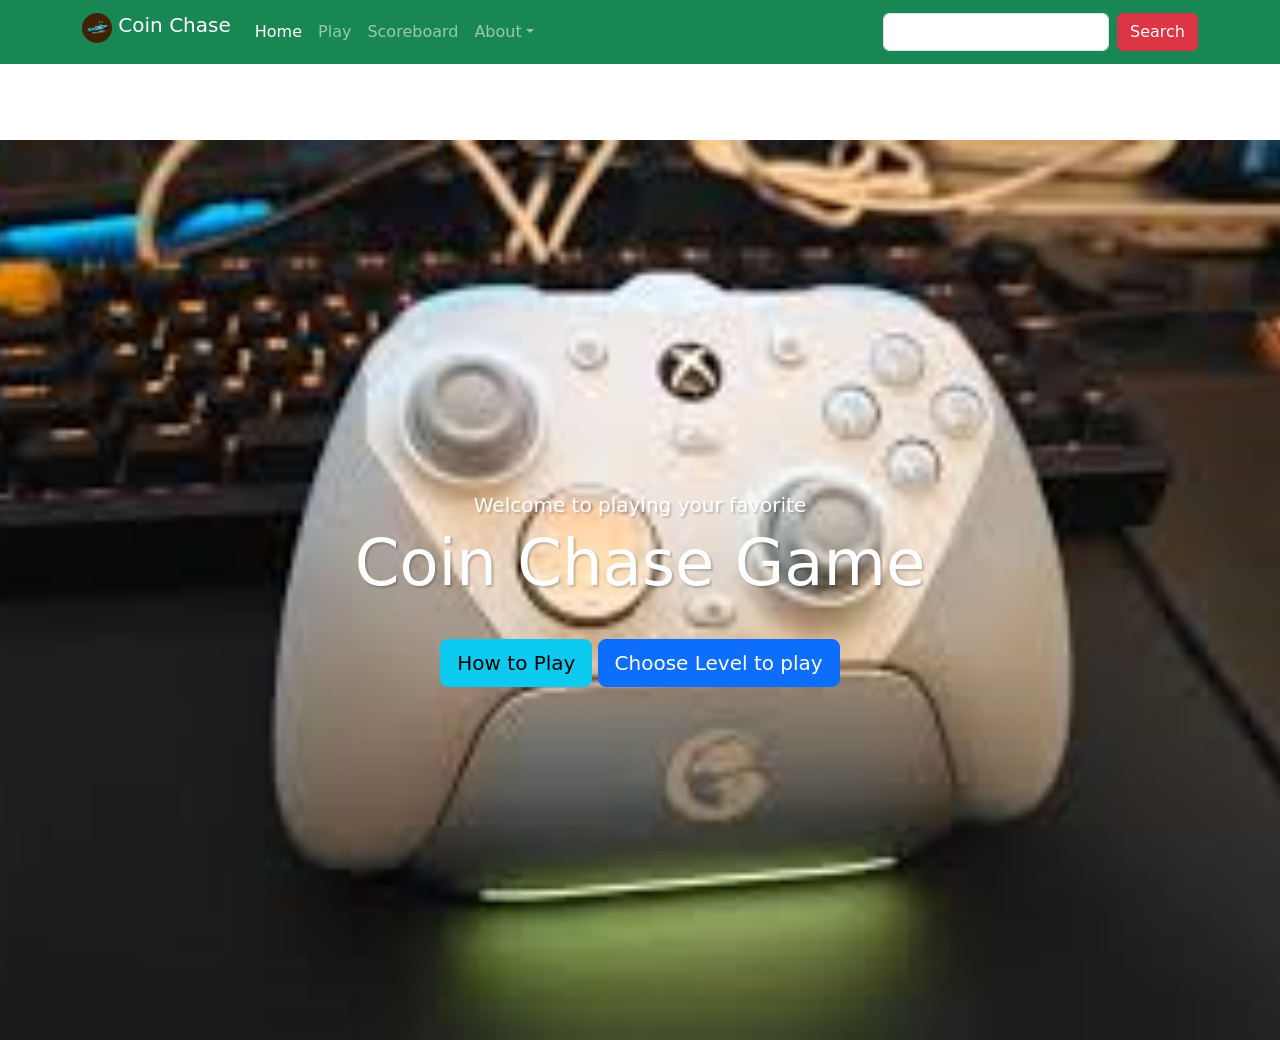
<file: index.html>
<!DOCTYPE html>
<html lang="en">
<head>
    <meta charset="UTF-8">
    <meta name="viewport" content="width=device-width, initial-scale=1.0">
    <title>Simple Game</title>
     <link rel="stylesheet" href="css/bootstrap.min.css">
     <link rel="stylesheet" href="styles.css">
</head>
<body>
   <nav class="navbar navbar-dark bg-success navbar-expand-sm fixed-top">
    <div class="container">
        <a href="#"
    class="navbar-brand h1">
        <img src="Logo.jpg" width="30px" class="d-inline-block align-top rounded-circle" height="30px" alt="logo" >
        Coin Chase

    </a>

    <button 
    type="button"
    data-bs-toggle="collapse"
    data-bs-target="#navbarNav"
    class="navbar-toggler"
    aria-controls="navbarNav"
    aria-expanded="false"
    aria-label="Toggle navigation"
     >
        <span class="navbar-toggler-icon"></span>
    </button> 

    <div class="collapse navbar-collapse" id="navbarNav">
        <ul class="navbar-nav">
            <li class="nav-item">
                <a href="#" class="nav-link active">Home</a>
            </li>
             <li class="nav-item">
                <a href="#" class="nav-link ">Play</a>
            </li>
             <li class="nav-item">
                <a href="#" class="nav-link ">Scoreboard</a>
            </li>
             <li class="nav-item dropdown">
                <a href="#" class="nav-link dropdown-toggle"
                
                id="navbarDropdown
                role="button"
                data-bs-toggle="dropdown"
                aria-expanded="false"
                >About</a>
                <ul class="dropdown-menu"
                aria-labelledby="navbarDropdown">
                <li >
                    <a href="#" class="dropdown-item">About Us</a>
                </li>
                <li >
                    <a href="#" class="dropdown-item">How to Play</a>
                </li>
                </ul>
            </li>
        </ul>
    </div>
    <form class="d-flex">
        <input type="text" class="form-control me-2">
        <button class="btn btn-danger" type="submit">Search</button>
    </form>
    </div>      
   </nav> 
   <!--end of navbar-->
   <!--herosection begins-->
 <!-- Hero Section -->
<div class="masthead d-flex align-items-center justify-content-center text-white"
     style="
        background: url('padpng.png') center/cover no-repeat;
        height: calc(100vh - 70px);
        margin-top: 70px;
     ">

    <div class="text-center">
        <h5>Welcome to playing your favorite</h5> 
        <h1>Coin Chase Game</h1>
        <button class="btn btn-info btn-lg" style="margin-top: 30px;">How to Play</button>
        <button class="btn btn-primary btn-lg" style="margin-top: 30px;"><a href="card.html" class="text-white text-decoration-none">Choose Level to play</a></button>
    </div>
    </div>
    </div>

</div>



<script src="js/bootstrap.bundle.min.js"></script>
</body>
</html>
</file>
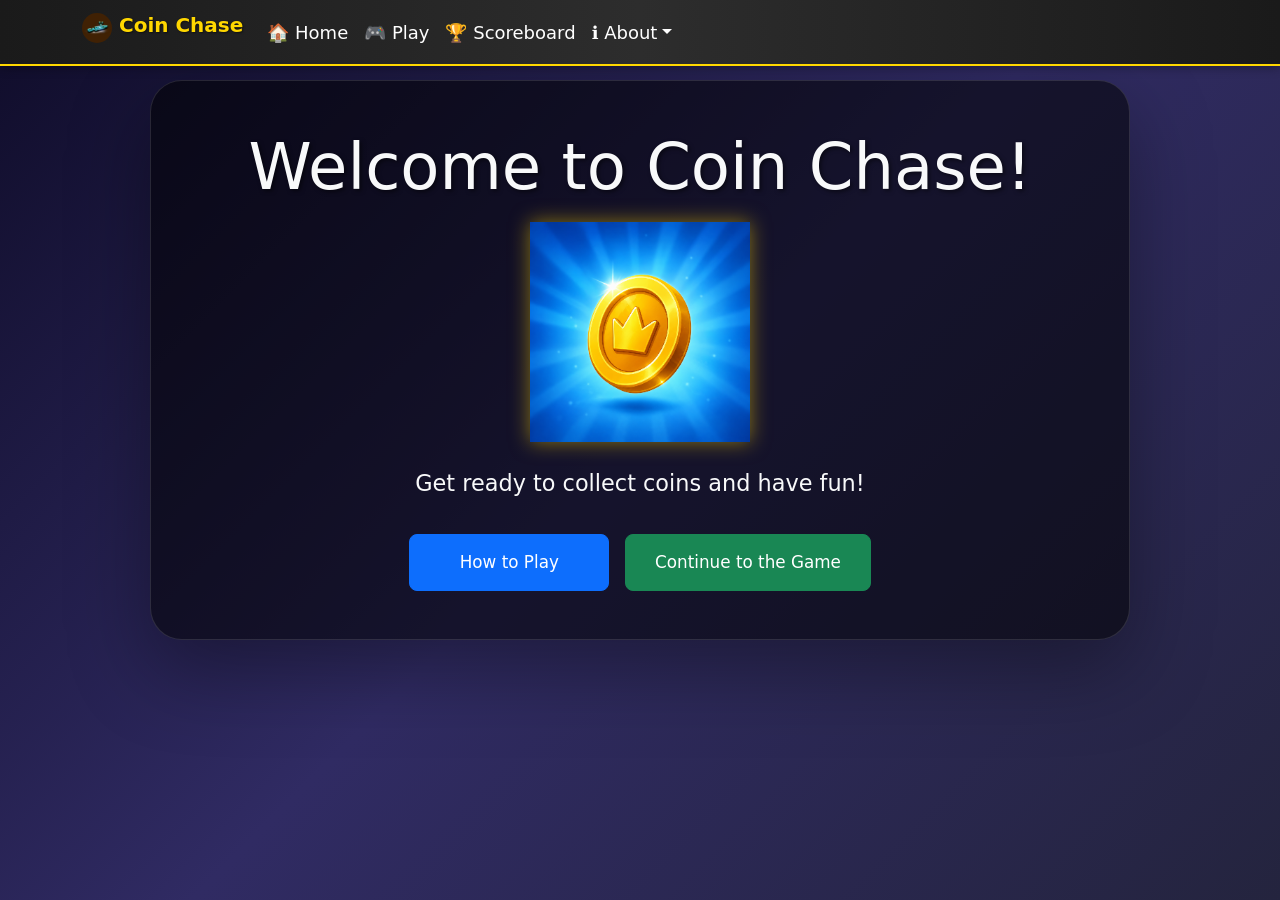
<file: card.html>
<!DOCTYPE html>
<html lang="en">
<head>
  <meta charset="UTF-8">
  <title>Coin Chase - Welcome</title>
  <link href="https://cdn.jsdelivr.net/npm/bootstrap@5.3.0/dist/css/bootstrap.min.css" rel="stylesheet">
  <script src="https://cdn.jsdelivr.net/npm/bootstrap@5.3.0/dist/js/bootstrap.bundle.min.js"></script>

  <style>
    body {
      background: linear-gradient(135deg, #0f0c29 0%, #302b63 50%, #24243e 100%);
      color: white;
      min-height: 100vh;
      overflow-x: hidden;
      font-size: 18px;
    }

    .hero-wrapper {
      min-height: 80vh;
      display: flex;
      align-items: center;
      justify-content: center;
      padding: 2rem 1rem 2rem;
    }

    .hero-card {
      width: 100%;
      max-width: 980px;
      padding: 3rem;
      background: rgba(0, 0, 0, 0.55);
      border: 1px solid rgba(255, 255, 255, 0.12);
      border-radius: 32px;
      box-shadow: 0 30px 80px rgba(0, 0, 0, 0.35);
    }

    .card {
      border: none;
      border-radius: 15px;
      overflow: hidden;
      transition: 0.3s;
    }

    .card:hover {
      transform: translateY(-8px);
    }

    .easy {
      border-bottom: 4px solid #28a745;
    }

    .medium {
      border-bottom: 4px solid #ffc107;
    }

    .hard {
      border-bottom: 4px solid #dc3545;
    }

    .btn-custom {
      border-radius: 20px;
      padding: 6px 20px;
    }

    .easy .btn-custom {
      background-color: #28a745;
      color: white;
    }

    .medium .btn-custom {
      background-color: #ffc107;
      color: black;
    }

    .hard .btn-custom {
      background-color: #dc3545;
      color: white;
    }

    h1 {
      font-weight: bold;
      text-shadow: 2px 2px 4px rgba(0,0,0,0.5);
    }

    .coin-image {
      animation: bounce 2s infinite;
      filter: drop-shadow(0 0 10px rgba(255,215,0,0.5));
      max-width: 220px;
    }

    .welcome-content {
      animation: fadeInUp 1.5s ease-out;
    }

    .welcome-content h1 {
      font-size: clamp(2.8rem, 5vw, 4.2rem);
      margin-bottom: 1rem;
    }

    .welcome-content p.lead {
      font-size: 1.4rem;
      max-width: 720px;
      margin: 0 auto 2rem;
      line-height: 1.6;
    }

    .hero-buttons .btn {
      min-width: 200px;
      font-size: 1.05rem;
      padding: 0.95rem 1.8rem;
    }

    .howto-card {
      font-size: 1.15rem;
      line-height: 1.7;
    }

    .howto-card h5 {
      font-size: 1.5rem;
      margin-bottom: 1rem;
    }

    .howto-card ul li {
      margin-bottom: 0.9rem;
    }

    .btn-primary:hover {
      background-color: #0056b3;
      box-shadow: 0 0 15px rgba(0,123,255,0.5);
      transform: scale(1.05);
    }

    .btn-success:hover {
      background-color: #218838;
      box-shadow: 0 0 15px rgba(40,167,69,0.5);
      transform: scale(1.05);
    }

    @keyframes fadeInUp {
      from {
        opacity: 0;
        transform: translateY(30px);
      }
      to {
        opacity: 1;
        transform: translateY(0);
      }
    }

    @keyframes bounce {
      0%, 20%, 50%, 80%, 100% {
        transform: translateY(0);
      }
      40% {
        transform: translateY(-10px);
      }
      60% {
        transform: translateY(-5px);
      }
    }

    .floating-particles {
      position: absolute;
      top: 0;
      left: 0;
      width: 100%;
      height: 100%;
      pointer-events: none;
      overflow: hidden;
    }

    .particle {
      position: absolute;
      background: radial-gradient(circle, rgba(255,215,0,0.8) 0%, rgba(255,215,0,0) 70%);
      border-radius: 50%;
      animation: float 6s linear infinite;
    }

    .navbar-custom {
      background: linear-gradient(90deg, #1a1a1a 0%, #2d2d2d 50%, #1a1a1a 100%);
      border-bottom: 2px solid #ffd700;
      box-shadow: 0 2px 10px rgba(0,0,0,0.3);
    }

    .navbar-custom .navbar-brand {
      color: #ffd700;
      font-weight: bold;
      text-shadow: 1px 1px 2px rgba(0,0,0,0.5);
    }

    .navbar-custom .navbar-nav .nav-link {
      color: #ffffff;
      transition: color 0.3s ease;
    }

    .navbar-custom .navbar-nav .nav-link:hover {
      color: #ffd700;
    }

    .navbar-custom .navbar-toggler {
      border-color: #ffd700;
    }

    .navbar-custom .navbar-toggler-icon {
      background-image: url("data:image/svg+xml,%3csvg xmlns='http://www.w3.org/2000/svg' viewBox='0 0 30 30'%3e%3cpath stroke='rgba%28255, 215, 0, 0.5%29' stroke-linecap='round' stroke-miterlimit='10' stroke-width='2' d='m4 7h22M4 15h22M4 23h22'/%3e%3c/svg%3e");
    }
  </style>
</head>

<body>
   <nav class="navbar navbar-dark navbar-expand-sm fixed-top navbar-custom">
    <div class="container">
        <a href="#"
    class="navbar-brand h1">
        <img src="Logo.jpg" width="30px" class="d-inline-block align-top rounded-circle" height="30px" alt="logo" >
        Coin Chase

    </a>

    <button 
    type="button"
    data-bs-toggle="collapse"
    data-bs-target="#navbarNav"
    class="navbar-toggler"
    aria-controls="navbarNav"
    aria-expanded="false"
    aria-label="Toggle navigation"
     >
        <span class="navbar-toggler-icon"></span>
    </button> 

    <div class="collapse navbar-collapse" id="navbarNav">
        <ul class="navbar-nav">
            <li class="nav-item">
                <a href="index.html" class="nav-link active">🏠 Home</a>
            </li>
             <li class="nav-item">
                <a href="Game 4/escape.html" class="nav-link ">🎮 Play</a>
            </li>
             <li class="nav-item">
                <a href="leaderboard.html" class="nav-link ">🏆 Scoreboard</a>
            </li>
             <li class="nav-item dropdown">
                <a href="#" class="nav-link dropdown-toggle"
                  id="navbarDropdown"
                  role="button"
                  data-bs-toggle="dropdown"
                  aria-expanded="false"
                >ℹ️ About</a>
                <ul class="dropdown-menu"
                  aria-labelledby="navbarDropdown">
                <li >
                    <a href="#" class="dropdown-item">About Us</a>
                </li>
                <li >
                    <a href="#" class="dropdown-item">How to Play</a>
                </li>
                </ul>
            </li>
        </ul>
    </div>
    </div>      
   </nav> 
   <!--end of navbar-->

<div class="hero-wrapper">
  <div class="hero-card text-center welcome-content">
    <h1 class="display-4 text-light">Welcome to Coin Chase!</h1>
    <img src="coin.png" alt="Coin" class="img-fluid mb-4 coin-image">
    <p class="lead text-light">Get ready to collect coins and have fun!</p>
    
    <div class="d-flex flex-column flex-md-row justify-content-center gap-3 hero-buttons">
      <button class="btn btn-primary btn-lg" type="button" data-bs-toggle="collapse" data-bs-target="#howToPlayCollapse" aria-expanded="false" aria-controls="howToPlayCollapse">How to Play</button>
      <a href="Game 4/escape.html" class="btn btn-success btn-lg text-white text-decoration-none">Continue to the Game</a>
    </div>
    
    <div class="collapse mt-4" id="howToPlayCollapse">
      <div class="card card-body bg-dark border-light text-start text-white shadow-lg howto-card">
        <h5>How to Play Coin Chase</h5>
        <ul class="mb-0">
          <li><strong>Objective:</strong> Collect all coins in the arena while avoiding the enemy.</li>
          <li><strong>Movement:</strong> Use arrow keys or WASD to move.</li>
          <li><strong>Escape Zone:</strong> The blue block slows the enemy and gives you a safe spot.</li>
          <li><strong>Levels:</strong> Collect all coins to advance. Each level gets harder.</li>
          <li><strong>Lives:</strong> You have 3 lives. The enemy costs one life when it catches you.</li>
          <li><strong>Pause:</strong> Press P or Space to pause/resume during the game.</li>
        </ul>
        <p class="mb-0">Click the button again to hide these instructions.</p>
      </div>
    </div>
  </div>
</div>



<div class="floating-particles">
  <div class="particle" style="left: 10%; animation-delay: 0s; width: 10px; height: 10px;"></div>
  <div class="particle" style="left: 20%; animation-delay: 1s; width: 8px; height: 8px;"></div>
  <div class="particle" style="left: 30%; animation-delay: 2s; width: 12px; height: 12px;"></div>
  <div class="particle" style="left: 40%; animation-delay: 3s; width: 6px; height: 6px;"></div>
  <div class="particle" style="left: 50%; animation-delay: 4s; width: 10px; height: 10px;"></div>
  <div class="particle" style="left: 60%; animation-delay: 5s; width: 8px; height: 8px;"></div>
  <div class="particle" style="left: 70%; animation-delay: 6s; width: 12px; height: 12px;"></div>
  <div class="particle" style="left: 80%; animation-delay: 7s; width: 6px; height: 6px;"></div>
  <div class="particle" style="left: 90%; animation-delay: 8s; width: 10px; height: 10px;"></div>
</div>

</body>
</html>
</file>
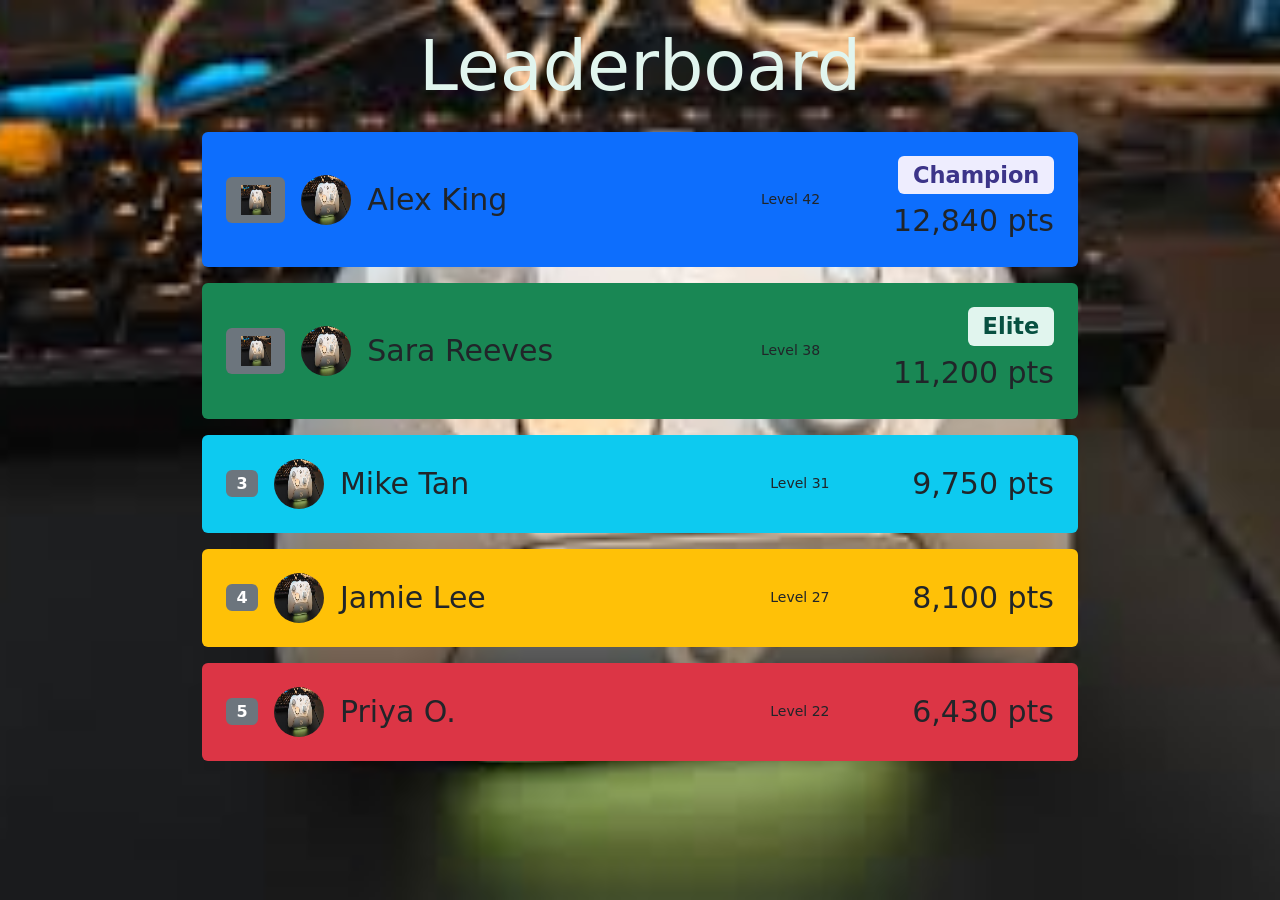
<file: leaderboard.html>
<!DOCTYPE html>
<html lang="en">
<head>
    <meta charset="UTF-8">
    <meta name="viewport" content="width=device-width, initial-scale=1.0">
    <title>Document</title>
       <link rel="stylesheet" href="css/bootstrap.min.css">
</head>
<body style="background-image: url('padpng.png'); background-repeat: no-repeat; background-position: center; background-size: cover; min-height: 100vh;">



   <!-- FIX 1: One single container for the whole leaderboard (removed separate containers per player) -->
<div class="container py-4" style="max-width: 900px;">

        <h2 class="text-center mb-4 " style="color: #E1F5EE; font-size: 70px;">Leaderboard</h2>

        <!-- FIX 2: Added d-flex flex-column gap-3 here to space players apart -->
        <div class="d-flex flex-column gap-3">

            <!-- Player 1 -->
            <div class="list-group-item d-flex align-items-center bg-primary rounded p-4" style="font-size: 30px;">
                <!-- Rank -->
                <span class="badge bg-secondary me-3">
                    <img src="padpng.png" width="30" height="30" alt="1st place">
                </span>
                <!-- Avatar -->
                <img src="padpng.png" alt="User Avatar" class="rounded-circle me-3" style="width: 50px; height: 50px;">
                <!-- Name and Level in separate columns -->
                <div class="flex-grow-1 row align-items-center">
                    <div class="col-7">
                        <p class="mb-0">Alex King</p>
                    </div>
                    <div class="col-5 text-center">
                        <p class="mb-0" style="font-size: 14px;">Level 42</p>
                    </div>
                </div>
                <!-- Score and Badge -->
                <div class="d-flex flex-column align-items-end gap-1">
                    <span class="badge" style="background: #EEEDFE; color: #3C3489;">Champion</span>
                    <span>12,840 pts</span>
                </div>
            </div>

            <!-- Player 2 -->
            <div class="list-group-item d-flex align-items-center bg-success rounded p-4" style="font-size: 30px;">
                <!-- Rank -->
                <span class="badge bg-secondary me-3">
                    <img src="padpng.png" width="30" height="30" alt="2nd place">
                </span>
                <!-- Avatar -->
                <img src="padpng.png" alt="User Avatar" class="rounded-circle me-3" style="width: 50px; height: 50px;">
                <!-- Name and Level in separate columns -->
                <div class="flex-grow-1 row align-items-center">
                    <div class="col-7">
                        <p class="mb-0">Sara Reeves</p>
                    </div>
                    <div class="col-5 text-center">
                        <p class="mb-0" style="font-size: 14px;">Level 38</p>
                    </div>
                </div>
                <!-- Score and Badge -->
                <div class="d-flex flex-column align-items-end gap-1">
                    <span class="badge" style="background: #E1F5EE; color: #085041;">Elite</span>
                    <span>11,200 pts</span>
                </div>
            </div>

            <!-- Player 3 -->
            <!-- FIX 3: Rank was showing "3" as text but badge had no label — fixed to show rank number clearly -->
            <div class="list-group-item d-flex align-items-center bg-info rounded p-4" style="font-size: 30px;">
                <!-- Rank -->
                <span class="badge bg-secondary me-3 fs-6">3</span>
                <!-- Avatar -->
                <img src="padpng.png" alt="User Avatar" class="rounded-circle me-3" style="width: 50px; height: 50px;">
                <!-- Name and Level in separate columns -->
                <div class="flex-grow-1 row align-items-center">
                    <div class="col-7">
                        <p class="mb-0">Mike Tan</p>
                    </div>
                    <div class="col-5 text-center">
                        <p class="mb-0" style="font-size: 14px;">Level 31</p>
                    </div>
                </div>
                <!-- Score only (no badge for 3rd place and below) -->
                <div class="d-flex flex-column align-items-end">
                    <span>9,750 pts</span>
                </div>
            </div>

            <!-- Player 4 -->
            <div class="list-group-item d-flex align-items-center bg-warning rounded p-4" style="font-size: 30px;">
                <!-- Rank -->
                <span class="badge bg-secondary me-3 fs-6">4</span>
                <!-- Avatar -->
                <img src="padpng.png" alt="User Avatar" class="rounded-circle me-3" style="width: 50px; height: 50px;">
                <!-- Name and Level in separate columns -->
                <div class="flex-grow-1 row align-items-center">
                    <div class="col-7">
                        <p class="mb-0">Jamie Lee</p>
                    </div>
                    <div class="col-5 text-center">
                        <p class="mb-0" style="font-size: 14px;">Level 27</p>
                    </div>
                </div>
                <!-- Score -->
                <div class="d-flex flex-column align-items-end">
                    <span>8,100 pts</span>
                </div>
            </div>

            <!-- Player 5 -->
            <!-- FIX 4: Removed extra stray </div> tags that were after bg-info, bg-warning, bg-danger blocks -->
            <div class="list-group-item d-flex align-items-center bg-danger rounded p-4" style="font-size: 30px;    ">
                <!-- Rank -->
                <span class="badge bg-secondary me-3 fs-6">5</span>
                <!-- Avatar -->
                <img src="padpng.png" alt="User Avatar" class="rounded-circle me-3" style="width: 50px; height: 50px;">
                <!-- Name and Level in separate columns -->
                <div class="flex-grow-1 row align-items-center">
                    <div class="col-7">
                        <p class="mb-0">Priya O.</p>
                    </div>
                    <div class="col-5 text-center">
                        <p class="mb-0" style="font-size: 14px;">Level 22</p>
                    </div>
                </div>
                <!-- Score -->
                <div class="d-flex flex-column align-items-end">
                    <span>6,430 pts</span>
                </div>
            </div>

        </div><!-- end of d-flex flex-column gap-3 -->

    </div><!-- end of container -->
   <script src="js/bootstrap.bundle.min.js"></script>
</body>
</html>
</file>
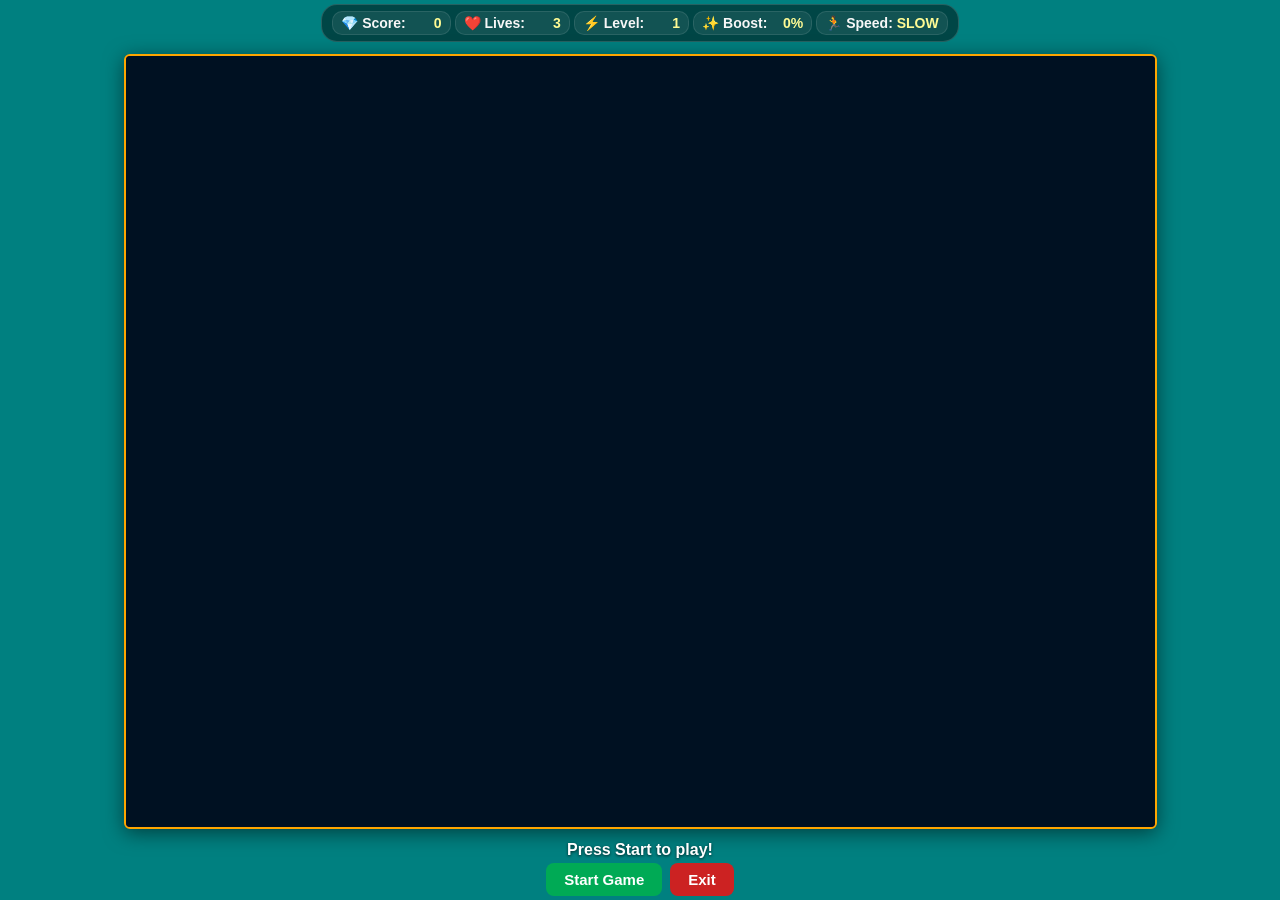
<file: Game 4/escape.html>
<!DOCTYPE html>
<html>
<head>
  <meta charset="utf-8">
  <meta name="viewport" content="width=device-width, initial-scale=1.0, maximum-scale=1.0, user-scalable=no">
  <title>Coin Chase Game</title>
  <style>
    * { margin: 0; padding: 0; box-sizing: border-box; }

    body {
      background: #008080;
      display: flex;
      flex-direction: column;
      align-items: center;
      justify-content: flex-start;
      min-height: 100vh;
      min-height: 100dvh;
      font-family: Arial, sans-serif;
      overflow: hidden;
      touch-action: none;
      -webkit-user-select: none;
      user-select: none;
    }

    #topBar {
      width: 100%;
      display: flex;
      justify-content: center;
      align-items: center;
      padding: 4px 8px;
      flex-shrink: 0;
    }

    #hud {
      display: flex;
      flex-wrap: wrap;
      gap: 4px;
      color: #f7f7f7;
      font-size: clamp(10px, 2.5vw, 14px);
      font-weight: bold;
      padding: 6px 10px;
      background: rgba(0,0,0,0.45);
      border: 1px solid rgba(255,255,255,0.15);
      border-radius: 16px;
      justify-content: center;
    }

    .hud-item {
      padding: 3px 8px;
      border-radius: 10px;
      background: rgba(255,255,255,0.07);
      border: 1px solid rgba(255,255,255,0.1);
      white-space: nowrap;
    }

    .hud-item strong {
      color: #fffb94;
      min-width: 32px;
      display: inline-block;
      text-align: right;
    }

    #canvasArea {
      flex: 1;
      width: 100%;
      display: flex;
      align-items: center;
      justify-content: center;
      padding: 4px;
      min-height: 0;
    }

    canvas {
      border: 2px solid #ffa600;
      display: block;
      background-color: #b30909;
      border-radius: 6px;
      box-shadow: 0 4px 20px rgba(0,0,0,0.5);
    }

    #bottomBar {
      width: 100%;
      flex-shrink: 0;
      display: flex;
      flex-direction: column;
      align-items: center;
      padding: 4px 8px;
      gap: 4px;
    }

    #message {
      color: white;
      font-size: clamp(11px, 3vw, 16px);
      font-weight: bold;
      min-height: 18px;
      text-align: center;
      text-shadow: 0 1px 3px rgba(0,0,0,0.7);
    }

    #btnRow {
      display: flex;
      gap: 8px;
      flex-wrap: wrap;
      justify-content: center;
    }

    .game-btn {
      padding: 8px 18px;
      border: none;
      border-radius: 8px;
      font-size: clamp(12px, 3vw, 15px);
      cursor: pointer;
      font-weight: bold;
      -webkit-tap-highlight-color: transparent;
      touch-action: manipulation;
    }

    #startBtn  { background: #00aa55; color: white; }
    #pauseBtn  { background: #e6a800; color: white; display: none; }
    #exitBtn   { background: #cc2222; color: white; }
    #startBtn:hover  { background: #008844; }
    #pauseBtn:hover  { background: #c49000; }
    #exitBtn:hover   { background: #aa1111; }

    /* ── Touch D-Pad ── */
    #dpad {
      display: none;
      position: relative;
      width: min(140px, 30vw);
      height: min(140px, 30vw);
      margin: 0 auto;
      flex-shrink: 0;
    }

    .dpad-btn {
      position: absolute;
      background: rgba(255,255,255,0.18);
      border: 2px solid rgba(255,255,255,0.35);
      border-radius: 8px;
      display: flex;
      align-items: center;
      justify-content: center;
      font-size: clamp(14px, 4vw, 22px);
      color: white;
      cursor: pointer;
      -webkit-tap-highlight-color: transparent;
      touch-action: none;
      transition: background 0.1s;
      width: 33%;
      height: 33%;
      user-select: none;
    }

    .dpad-btn:active,
    .dpad-btn.pressed {
      background: rgba(255,255,255,0.42);
      border-color: rgba(255,255,255,0.7);
    }

    #dUp    { top: 0;   left: 33%; }
    #dDown  { bottom: 0; left: 33%; }
    #dLeft  { top: 33%; left: 0; }
    #dRight { top: 33%; right: 0; }
    #dCenter{
      top: 33%; left: 33%;
      background: rgba(0,0,0,0.15);
      border-color: transparent;
      cursor: default;
    }

    @keyframes livesFlash {
      0%   { color: #fffb94; transform: scale(1); }
      50%  { color: #ffd700; transform: scale(1.3); text-shadow: 0 0 10px gold; }
      100% { color: #fffb94; transform: scale(1); }
    }
    .lives-reset { animation: livesFlash 0.6s ease-in-out 2; display: inline-block; }
  </style>
</head>
<body>

<div id="topBar">
  <div id="hud">
    <span class="hud-item">💎 Score: <strong id="scoreDisplay">0</strong></span>
    <span class="hud-item">❤️ Lives: <strong id="livesDisplay">3</strong></span>
    <span class="hud-item">⚡ Level: <strong id="levelDisplay">1</strong></span>
    <span class="hud-item">✨ Boost: <strong id="rewardDisplay">0%</strong></span>
    <span class="hud-item">🏃 Speed: <strong id="speedDisplay">SLOW</strong></span>
  </div>
</div>

<div id="canvasArea">
  <canvas id="gameCanvas"></canvas>
</div>

<div id="bottomBar">
  <div id="message">Press Start to play!</div>
  <div id="btnRow">
    <button id="startBtn"  class="game-btn">Start Game</button>
    <button id="pauseBtn"  class="game-btn">Pause</button>
    <button id="exitBtn"   class="game-btn" onclick="history.back()">Exit</button>
  </div>
  <div id="dpad">
    <div class="dpad-btn" id="dUp">▲</div>
    <div class="dpad-btn" id="dLeft">◀</div>
    <div class="dpad-btn" id="dCenter"></div>
    <div class="dpad-btn" id="dRight">▶</div>
    <div class="dpad-btn" id="dDown">▼</div>
  </div>
</div>

<script>
// ── Touch detection ──────────────────────────────
const isTouchDevice = ('ontouchstart' in window) || (navigator.maxTouchPoints > 0);
if (isTouchDevice) {
  document.getElementById('dpad').style.display = 'block';
}

// ── Canvas setup ─────────────────────────────────
const canvas = document.getElementById('gameCanvas');
const ctx    = canvas.getContext('2d');

function sizeCanvas() {
  const topH    = document.getElementById('topBar').offsetHeight;
  const botH    = document.getElementById('bottomBar').offsetHeight;
  const vw      = window.innerWidth;
  const vh      = window.innerHeight || document.documentElement.clientHeight;
  const avail   = vh - topH - botH - 16;
  const maxW    = vw - 16;

  let cw = Math.min(maxW, avail * (4/3));
  let ch = cw * (3/4);
  if (ch > avail) { ch = avail; cw = ch * (4/3); }

  // Enforce minimum playable size
  cw = Math.max(cw, 200);
  ch = Math.max(ch, 150);

  canvas.width  = Math.floor(cw);
  canvas.height = Math.floor(ch);
  canvas.style.width  = canvas.width  + 'px';
  canvas.style.height = canvas.height + 'px';
}

sizeCanvas();

let W = canvas.width;
let H = canvas.height;

window.addEventListener('resize', () => {
  sizeCanvas();
  W = canvas.width;
  H = canvas.height;
  if (!running) {
    ctx.fillStyle = '#001122';
    ctx.fillRect(0, 0, W, H);
  }
});

ctx.fillStyle = '#001122';
ctx.fillRect(0, 0, W, H);

// ── Audio ─────────────────────────────────────────
const AudioCtx = window.AudioContext || window.webkitAudioContext;
let audioCtx = null;
function getAC() { if (!audioCtx) audioCtx = new AudioCtx(); return audioCtx; }

function playCoinSound() {
  const ac = getAC(), now = ac.currentTime;
  [880, 1047, 1318].forEach((freq, i) => {
    const o = ac.createOscillator(), g = ac.createGain();
    o.connect(g); g.connect(ac.destination);
    o.type = i===2?'triangle':'sine';
    o.frequency.value = freq;
    const t = now + i*0.03;
    g.gain.setValueAtTime(0, t);
    g.gain.linearRampToValueAtTime(0.35-i*0.08, t+0.02);
    g.gain.exponentialRampToValueAtTime(0.001, t+0.35);
    o.start(t); o.stop(t+0.35);
  });
}
function playCaughtSound() {
  const ac = getAC(), now = ac.currentTime;
  const b = ac.createOscillator(), bg = ac.createGain();
  b.type='triangle'; b.frequency.setValueAtTime(180,now); b.frequency.exponentialRampToValueAtTime(90,now+0.35);
  b.connect(bg); bg.connect(ac.destination);
  bg.gain.setValueAtTime(0.45,now); bg.gain.exponentialRampToValueAtTime(0.002,now+0.35);
  b.start(now); b.stop(now+0.35);
  const h = ac.createOscillator(), hg = ac.createGain();
  h.type='sawtooth'; h.frequency.setValueAtTime(700,now); h.frequency.exponentialRampToValueAtTime(220,now+0.22);
  h.connect(hg); hg.connect(ac.destination);
  hg.gain.setValueAtTime(0.26,now); hg.gain.exponentialRampToValueAtTime(0.001,now+0.28);
  h.start(now); h.stop(now+0.28);
}
function playLevelUpSound() {
  const ac = getAC();
  [523,659,784,1047].forEach((f,i) => {
    const o=ac.createOscillator(), g=ac.createGain();
    o.connect(g); g.connect(ac.destination); o.type='triangle';
    const t=ac.currentTime+i*0.1;
    o.frequency.value=f; g.gain.setValueAtTime(0.35,t); g.gain.exponentialRampToValueAtTime(0.001,t+0.2);
    o.start(t); o.stop(t+0.2);
  });
}
function playGameOverSound() {
  const ac = getAC(), now = ac.currentTime;
  [392,330,261,196].forEach((f,i) => {
    const o1=ac.createOscillator(), o2=ac.createOscillator(), g=ac.createGain();
    o1.type='sine'; o2.type='triangle';
    o1.frequency.value=f; o2.frequency.value=f*1.005;
    o1.connect(g); o2.connect(g); g.connect(ac.destination);
    const t=now+i*0.28;
    g.gain.setValueAtTime(0.35,t); g.gain.linearRampToValueAtTime(0.05,t+0.2); g.gain.exponentialRampToValueAtTime(0.001,t+0.8);
    o1.start(t); o2.start(t); o1.stop(t+0.8); o2.stop(t+0.8);
  });
}
function playStartSound() {
  const ac = getAC();
  [440,660].forEach((f,i) => {
    const o=ac.createOscillator(), g=ac.createGain();
    o.connect(g); g.connect(ac.destination); o.type='triangle';
    const t=ac.currentTime+i*0.12;
    o.frequency.value=f; g.gain.setValueAtTime(0.3,t); g.gain.exponentialRampToValueAtTime(0.001,t+0.18);
    o.start(t); o.stop(t+0.18);
  });
}
let bgOsc1, bgOsc2, bgGain;
function playBGMusic() {
  const ac = getAC();
  if (bgOsc1) return;
  bgOsc1 = ac.createOscillator(); bgOsc2 = ac.createOscillator();
  bgGain = ac.createGain();
  bgOsc1.connect(bgGain); bgOsc2.connect(bgGain); bgGain.connect(ac.destination);
  bgOsc1.type='sine'; bgOsc2.type='triangle';
  const notes=[261.63,392.00]; let ni=0;
  bgOsc1.frequency.value=notes[ni]; bgOsc2.frequency.value=notes[(ni+1)%2];
  bgGain.gain.value=0.08;
  bgOsc1.start(); bgOsc2.start();
  setInterval(()=>{ ni=(ni+1)%2; bgOsc1.frequency.value=notes[ni]; bgOsc2.frequency.value=notes[(ni+1)%2]; },2000);
}
function stopBGMusic() {
  if (bgOsc1) { try{bgOsc1.stop();}catch(e){} try{bgOsc2.stop();}catch(e){} bgOsc1=bgOsc2=null; }
}

// ── Shapes ────────────────────────────────────────
// FIX: Use plain objects updated in initLevel instead of getters
// so they're never undefined when allObs() is called
let DIVIDER   = { x:0, y:0, w:0, h:0 };
let ESCAPE_BLOCK = { x:0, y:0, w:80, h:80 };
let WALL_BLOCK   = { x:0, y:0, w:80, h:80 };
let CORNERS = [];

function buildStaticShapes() {
  const cw = canvas.width, ch = canvas.height;

  // Scale divider to canvas size
  DIVIDER.x = cw/2 + Math.floor(cw*0.04);
  DIVIDER.y = ch/2  - Math.floor(ch*0.35);
  DIVIDER.w = Math.max(6, Math.floor(cw*0.015));
  DIVIDER.h = Math.floor(ch*0.7);

  // Scale corners (min 20px, max 40px)
  const cs = Math.min(40, Math.max(20, Math.floor(Math.min(cw,ch)*0.07)));
  CORNERS = [
    { x:0,      y:0,      w:cs, h:cs },
    { x:cw-cs,  y:0,      w:cs, h:cs },
    { x:0,      y:ch-cs,  w:cs, h:cs },
    { x:cw-cs,  y:ch-cs,  w:cs, h:cs },
  ];
}

// FIX: allObs() guards against undefined blocks
function allObs() {
  const obs = [...CORNERS, DIVIDER];
  if (WALL_BLOCK)   obs.push(WALL_BLOCK);
  if (ESCAPE_BLOCK) obs.push(ESCAPE_BLOCK);
  return obs;
}

// ── Game state ────────────────────────────────────
let score=0, lives=3, level=1, running=false, paused=false;
let bgColor='#008080';
let invincibleFrames=0;
let rewardPoints=0, rewardActive=false, rewardTimer=0, rewardPower=1, streak=0;
const REWARD_THRESHOLD=100, REWARD_DURATION=5000;
let player={}, enemy={}, coins=[], coinParticles=[], escapePulse=0;
let bgStars=[], bgOffset=0, movingObstacles=[], endlessMode=false, endlessCoinsTime=0;

function enemySpeed() { return Math.min(65+(level-1)*8, 250); }

function updateSpeedDisplay() {
  const s = enemySpeed();
  const t = s<=75?'🐢 VERY SLOW': s<=95?'🚶 SLOW': s<=125?'🏃 MEDIUM': s<=165?'💨 FAST':'⚡ VERY FAST';
  document.getElementById('speedDisplay').textContent = t;
}

// ── Helpers ───────────────────────────────────────
function overlaps(ax,ay,aw,ah,rects) {
  for (const r of rects) {
    // FIX: skip any rect that is undefined or missing x
    if (!r || r.x === undefined) continue;
    if (ax<r.x+r.w && ax+aw>r.x && ay<r.y+r.h && ay+ah>r.y) return true;
  }
  return false;
}

function playerHiding() {
  if (!ESCAPE_BLOCK) return false;
  return player.x>ESCAPE_BLOCK.x && player.x+player.w<ESCAPE_BLOCK.x+ESCAPE_BLOCK.w
      && player.y>ESCAPE_BLOCK.y && player.y+player.h<ESCAPE_BLOCK.y+ESCAPE_BLOCK.h;
}

// ── Coins ─────────────────────────────────────────
function spawnCoins(n) {
  const res=[]; let att=0;
  const margin = Math.floor(Math.min(canvas.width, canvas.height) * 0.12);
  while (res.length<n && att<2000) {
    att++;
    const cx = margin + Math.random()*(canvas.width - margin*2);
    const cy = margin + Math.random()*(canvas.height - margin*2);
    const r=Math.max(5, Math.floor(Math.min(canvas.width,canvas.height)*0.018));
    const safeObs = [...CORNERS, DIVIDER];
    if (WALL_BLOCK)   safeObs.push(WALL_BLOCK);
    if (ESCAPE_BLOCK) safeObs.push(ESCAPE_BLOCK);
    if (overlaps(cx-r, cy-r, r*2, r*2, safeObs)) continue;
    const pdx=cx-canvas.width/2, pdy=cy-canvas.height/2;
    if (Math.sqrt(pdx*pdx+pdy*pdy)<60) continue;
    res.push({x:cx, y:cy, r, collected:false});
  }
  return res;
}

function spawnParticles(coin) {
  for (let i=0;i<14;i++) {
    const a=Math.random()*Math.PI*2, sp=40+Math.random()*120;
    coinParticles.push({
      x:coin.x, y:coin.y,
      vx:Math.cos(a)*sp, vy:Math.sin(a)*sp,
      r:1+Math.random()*2, life:0, maxLife:400+Math.random()*200,
      alpha:1, color:i%2===0?'#fff79a':'#ffd700'
    });
  }
}
function updateParticles(dt) {
  const s=dt/1000; escapePulse+=dt/500;
  for (let i=coinParticles.length-1;i>=0;i--) {
    const p=coinParticles[i]; p.life+=dt;
    if (p.life>=p.maxLife){coinParticles.splice(i,1);continue;}
    p.x+=p.vx*s; p.y+=p.vy*s; p.alpha=1-p.life/p.maxLife;
  }
}
function activateReward(pw) {
  rewardActive=true; rewardTimer=REWARD_DURATION+(pw-1)*700; rewardPower=1+Math.min(0.6,pw*0.1);
  showMsg(`Reward x${pw} active!`);
  document.getElementById('rewardDisplay').textContent=`ACTIVE x${pw}`;
  playLevelUpSound();
}
function updateReward(dt) {
  if (!rewardActive) return;
  rewardTimer-=dt;
  if (rewardTimer<=0) {
    rewardActive=false; rewardPower=1;
    showMsg('Boost ended!');
    document.getElementById('rewardDisplay').textContent=`${rewardPoints}%`;
  }
}

// ── Moving obstacles ──────────────────────────────
function obsSpeed() {
  // Starts at 18px/s on level 1, grows by ~10 per level, capped at 180
  return Math.min(18 + (level - 1) * 10, 180);
}
function spawnMovingObs(n) {
  movingObstacles=[];
  const obsSize = Math.max(20, Math.floor(Math.min(canvas.width,canvas.height)*0.07));
  const baseSpeed = obsSpeed();
  for (let i=0;i<n;i++) {
    // Each block gets speed within ±30% of base so they feel varied but not chaotic
    const spd = baseSpeed * (0.7 + Math.random()*0.6);
    movingObstacles.push({
      x: obsSize*2 + Math.random()*(canvas.width  - obsSize*4),
      y: obsSize*2 + Math.random()*(canvas.height - obsSize*4),
      w: obsSize, h: obsSize,
      vx:(Math.random()>0.5?1:-1)*spd,
      vy:(Math.random()>0.5?1:-1)*(spd*0.6),
      color:'#ff8c00'
    });
  }
}
function moveObs(dt) {
  const s=dt/1000;
  for (const o of movingObstacles) {
    o.x+=o.vx*s; o.y+=o.vy*s;
    if (o.x<=0||o.x+o.w>=canvas.width) o.vx*=-1;
    if (o.y<=0||o.y+o.h>=canvas.height) o.vy*=-1;
    o.x=Math.max(0,Math.min(canvas.width-o.w,o.x));
    o.y=Math.max(0,Math.min(canvas.height-o.h,o.y));
  }
}

// ── Background ────────────────────────────────────
function createStars(n=100) {
  bgStars=[];
  for (let i=0;i<n;i++) bgStars.push({
    x:Math.random()*canvas.width, y:Math.random()*canvas.height,
    r:1+Math.random()*2, alpha:0.15+Math.random()*0.25, speed:10+Math.random()*30
  });
}
function updateBG(dt) {
  const s=dt/1000; bgOffset+=s*30;
  for (const st of bgStars) { st.y+=st.speed*s; if(st.y>canvas.height) st.y=0; }
}
function drawBG() {
  const g=ctx.createLinearGradient(0,0,0,canvas.height);
  g.addColorStop(0,'#111111'); g.addColorStop(0.35,bgColor); g.addColorStop(1,'#04070f');
  ctx.fillStyle=g; ctx.fillRect(0,0,canvas.width,canvas.height);
  ctx.save(); ctx.globalAlpha=0.08; ctx.strokeStyle='rgba(255,255,255,0.12)'; ctx.lineWidth=1;
  const gap=140, off=bgOffset%gap;
  for (let x=-gap;x<canvas.width+gap;x+=gap) {
    ctx.beginPath(); ctx.moveTo(x+off,0); ctx.lineTo(x-off,canvas.height); ctx.stroke();
  }
  ctx.restore();
  for (const st of bgStars) {
    ctx.beginPath(); ctx.fillStyle=`rgba(255,255,255,${st.alpha})`;
    ctx.arc(st.x,st.y,st.r,0,Math.PI*2); ctx.fill();
  }
}

// ── Init level ────────────────────────────────────
function initLevel() {
  W = canvas.width;
  H = canvas.height;

  buildStaticShapes(); // FIX: always rebuild shapes for current canvas size

  const colors=['#008080','#800080','#808000','#008000','#800000','#000080'];
  bgColor=colors[(level-1)%colors.length];
  if (level>=10&&!endlessMode) { endlessMode=true; showMsg('ENDLESS MODE!'); setTimeout(()=>{if(running)showMsg('');},1500); }

  player={x:W/2-10, y:H/2-10, w:20, h:20, speed:200};

  // FIX: Scale block sizes to canvas; use generous fallback positions
  const blkW = Math.min(160, Math.floor(W * 0.28));
  const blkH = Math.min(160, Math.floor(H * 0.28));
  const wallW = Math.min(140, Math.floor(W * 0.25));
  const wallH = Math.min(130, Math.floor(H * 0.25));

  // Try to place ESCAPE_BLOCK; fallback to top-left quadrant
  let placed=false, att=0;
  while (!placed && att<200) {
    att++;
    const ex = blkW/2 + Math.random()*(W - blkW*1.5);
    const ey = blkH/2 + Math.random()*(H - blkH*1.5);
    const t = {x:ex, y:ey, w:blkW, h:blkH};
    const centerAvoid = {x:W/2-50, y:H/2-50, w:100, h:100};
    if (!overlaps(t.x, t.y, t.w, t.h, [DIVIDER, ...CORNERS, centerAvoid])) {
      ESCAPE_BLOCK = t; placed=true;
    }
  }
  if (!placed) {
    // Guaranteed fallback — top-left area
    ESCAPE_BLOCK = { x: Math.floor(W*0.05), y: Math.floor(H*0.05), w: blkW, h: blkH };
  }

  // Try to place WALL_BLOCK; fallback to bottom-right quadrant
  placed=false; att=0;
  while (!placed && att<200) {
    att++;
    const wx = wallW/2 + Math.random()*(W - wallW*1.5);
    const wy = wallH/2 + Math.random()*(H - wallH*1.5);
    const t = {x:wx, y:wy, w:wallW, h:wallH};
    const centerAvoid = {x:W/2-50, y:H/2-50, w:100, h:100};
    if (!overlaps(t.x, t.y, t.w, t.h, [DIVIDER, ESCAPE_BLOCK, ...CORNERS, centerAvoid])) {
      WALL_BLOCK = t; placed=true;
    }
  }
  if (!placed) {
    // Guaranteed fallback — bottom-right area
    WALL_BLOCK = { x: Math.floor(W*0.6), y: Math.floor(H*0.6), w: wallW, h: wallH };
  }

  const cs = CORNERS[0] ? CORNERS[0].w : 20;
  const edges=[
    {x:cs+10, y:cs+10},
    {x:W-cs-30, y:cs+10},
    {x:cs+10, y:H-cs-30},
    {x:W-cs-30, y:H-cs-30}
  ];
  const sp=Math.floor(Math.random()*4);
  enemy={x:edges[sp].x, y:edges[sp].y, w:20, h:20, speed:enemySpeed()};
  updateSpeedDisplay();

  if (!bgStars.length) createStars(120);
  coins=spawnCoins(4+level*2);
  spawnMovingObs(4);
  endlessCoinsTime=0; invincibleFrames=0;

  if (level>1) {
    lives=3;
    document.getElementById('livesDisplay').textContent=lives;
    const el=document.getElementById('livesDisplay');
    el.classList.add('lives-reset');
    setTimeout(()=>el.classList.remove('lives-reset'),600);
    showMsg(`❤️ Lives reset! Level ${level}!`);
    setTimeout(()=>{ if(running&&!paused)showMsg(''); },2000);
  }
}

// ── Keyboard input ────────────────────────────────
const keys={};
document.addEventListener('keydown', e=>{
  keys[e.key]=true;
  if(['ArrowUp','ArrowDown','ArrowLeft','ArrowRight'].includes(e.key)) e.preventDefault();
  if(e.key==='p'||e.key===' ') { if(running) document.getElementById('pauseBtn').click(); }
});
document.addEventListener('keyup', e=>{ keys[e.key]=false; });

// ── Touch D-Pad ───────────────────────────────────
const dpadMap = {
  dUp:    'ArrowUp',
  dDown:  'ArrowDown',
  dLeft:  'ArrowLeft',
  dRight: 'ArrowRight'
};

function attachDpadButton(id) {
  const el = document.getElementById(id);
  if (!el) return;
  const key = dpadMap[id];
  const press   = (e) => { e.preventDefault(); keys[key]=true;  el.classList.add('pressed'); };
  const release = (e) => { e.preventDefault(); keys[key]=false; el.classList.remove('pressed'); };
  el.addEventListener('touchstart',  press,   { passive: false });
  el.addEventListener('touchend',    release, { passive: false });
  el.addEventListener('touchcancel', release, { passive: false });
  el.addEventListener('mousedown',   press);
  el.addEventListener('mouseup',     release);
  el.addEventListener('mouseleave',  release);
}
['dUp','dDown','dLeft','dRight'].forEach(attachDpadButton);

// ── Swipe on canvas ───────────────────────────────
let touchStartX=0, touchStartY=0;
canvas.addEventListener('touchstart', e=>{
  e.preventDefault();
  const t=e.touches[0];
  touchStartX=t.clientX; touchStartY=t.clientY;
}, {passive:false});
canvas.addEventListener('touchmove', e=>{
  e.preventDefault();
  const t=e.touches[0];
  const dx=t.clientX-touchStartX, dy=t.clientY-touchStartY;
  const DEAD=12;
  keys['ArrowUp']=keys['ArrowDown']=keys['ArrowLeft']=keys['ArrowRight']=false;
  if (Math.abs(dx)>Math.abs(dy)) {
    if (dx>DEAD)  keys['ArrowRight']=true;
    if (dx<-DEAD) keys['ArrowLeft']=true;
  } else {
    if (dy>DEAD)  keys['ArrowDown']=true;
    if (dy<-DEAD) keys['ArrowUp']=true;
  }
}, {passive:false});
canvas.addEventListener('touchend', e=>{
  e.preventDefault();
  keys['ArrowUp']=keys['ArrowDown']=keys['ArrowLeft']=keys['ArrowRight']=false;
}, {passive:false});

// ── Move player ───────────────────────────────────
function movePlayer(dt) {
  let dx=0, dy=0;
  const sp=player.speed*rewardPower*(dt/1000);
  if (keys['ArrowLeft'] ||keys['a']) dx-=sp;
  if (keys['ArrowRight']||keys['d']) dx+=sp;
  if (keys['ArrowUp']   ||keys['w']) dy-=sp;
  if (keys['ArrowDown'] ||keys['s']) dy+=sp;
  const obs=[...CORNERS, DIVIDER, WALL_BLOCK].filter(Boolean);
  const nx=player.x+dx;
  if (nx>=0&&nx+player.w<=canvas.width&&!overlaps(nx,player.y,player.w,player.h,obs)) player.x=nx;
  const ny=player.y+dy;
  if (ny>=0&&ny+player.h<=canvas.height&&!overlaps(player.x,ny,player.w,player.h,obs)) player.y=ny;
}

// ── Move enemy ────────────────────────────────────
function moveEnemy(dt) {
  moveObs(dt);
  const hiding=playerHiding();
  const sp=hiding?40:enemy.speed*(rewardActive?0.7:1);
  const dx=player.x-enemy.x, dy=player.y-enemy.y;
  const dist=Math.sqrt(dx*dx+dy*dy)||1;
  const sx=(dx/dist)*sp*(dt/1000), sy=(dy/dist)*sp*(dt/1000);
  const exc=[...CORNERS, DIVIDER, ESCAPE_BLOCK, WALL_BLOCK].filter(Boolean);
  const nex=enemy.x+sx;
  if (nex>=0&&nex+enemy.w<=canvas.width&&!overlaps(nex,enemy.y,enemy.w,enemy.h,exc)) enemy.x=nex;
  const ney=enemy.y+sy;
  if (ney>=0&&ney+enemy.h<=canvas.height&&!overlaps(enemy.x,ney,enemy.w,enemy.h,exc)) enemy.y=ney;
}

// ── Check collisions ──────────────────────────────
function checkCollisions() {
  for (const c of coins) {
    if (c.collected) continue;
    const dx=(player.x+player.w/2)-c.x, dy=(player.y+player.h/2)-c.y;
    if (Math.sqrt(dx*dx+dy*dy)<c.r+12) {
      c.collected=true; streak=Math.min(6,streak+1);
      const bonus=streak*5, gain=10+bonus;
      score+=10*level+bonus;
      rewardPoints=Math.min(REWARD_THRESHOLD,rewardPoints+gain);
      if (!rewardActive) document.getElementById('rewardDisplay').textContent=`${rewardPoints}%`;
      if (rewardPoints>=REWARD_THRESHOLD&&!rewardActive) { rewardPoints-=REWARD_THRESHOLD; activateReward(streak); }
      document.getElementById('scoreDisplay').textContent=score;
      showMsg(`Combo x${streak}! +${gain}`);
      playCoinSound(); spawnParticles(c);
      if (endlessMode) coins.push(...spawnCoins(1));
    }
  }

  for (const o of movingObstacles) {
    if (player.x<o.x+o.w&&player.x+player.w>o.x&&player.y<o.y+o.h&&player.y+player.h>o.y) {
      if (invincibleFrames<=0) {
        lives--; streak=0; document.getElementById('livesDisplay').textContent=lives;
        invincibleFrames=100; playCaughtSound();
        if (lives<=0){endGame();return;}
        player.x=canvas.width/2-10; player.y=canvas.height/2-10;
        showMsg('Hit obstacle!'); setTimeout(()=>{if(running)showMsg('');},1000);
      }
    }
  }

  if (invincibleFrames<=0) {
    const dx=(player.x+player.w/2)-(enemy.x+enemy.w/2), dy=(player.y+player.h/2)-(enemy.y+enemy.h/2);
    if (Math.sqrt(dx*dx+dy*dy)<22) {
      lives--; streak=0; document.getElementById('livesDisplay').textContent=lives;
      invincibleFrames=100; playCaughtSound();
      if (lives<=0){endGame();return;}
      player.x=canvas.width/2-10; player.y=canvas.height/2-10;
      showMsg('Caught!'); setTimeout(()=>{if(running)showMsg('');},1200);
    }
  } else { invincibleFrames--; }

  if (!endlessMode&&coins.every(c=>c.collected)) {
    level++; document.getElementById('levelDisplay').textContent=level;
    playLevelUpSound(); showMsg(`Level ${level}!`);
    setTimeout(()=>{if(running)showMsg('');},1400);
    initLevel();
  }

  if (endlessMode) {
    endlessCoinsTime++;
    const dm=1+(score/5000);
    if (endlessCoinsTime>300/dm) {
      endlessCoinsTime=0;
      if (coins.filter(c=>!c.collected).length<3+Math.floor(score/2000)) coins.push(...spawnCoins(1));
      if (score>0&&score%1000===0) enemy.speed*=1.05;
    }
  }
}

// ── Draw ──────────────────────────────────────────
function drawParticles() {
  for (const p of coinParticles) {
    const hex=p.color.slice(1);
    const r=parseInt(hex.slice(0,2),16), g=parseInt(hex.slice(2,4),16), b=parseInt(hex.slice(4,6),16);
    ctx.beginPath(); ctx.fillStyle=`rgba(${r},${g},${b},${p.alpha})`;
    ctx.arc(p.x,p.y,p.r,0,Math.PI*2); ctx.fill();
  }
}

function draw() {
  drawBG();
  if (!ESCAPE_BLOCK || !WALL_BLOCK) return; // safety guard

  const hiding=playerHiding();
  const pulse=1+Math.sin(escapePulse)*0.08;
  const bw=ESCAPE_BLOCK.w*pulse, bh=ESCAPE_BLOCK.h*pulse;
  const bx=ESCAPE_BLOCK.x-(bw-ESCAPE_BLOCK.w)/2, by=ESCAPE_BLOCK.y-(bh-ESCAPE_BLOCK.h)/2;

  ctx.fillStyle=hiding?'#3344cc':'#2a2aaa'; ctx.fillRect(bx,by,bw,bh);
  ctx.strokeStyle=hiding?`rgba(136,170,255,${0.8+Math.sin(escapePulse)*0.1})`:`rgba(68,85,204,${0.7+Math.sin(escapePulse)*0.1})`;
  ctx.lineWidth=3; ctx.strokeRect(bx,by,bw,bh);
  ctx.save(); ctx.strokeStyle=hiding?'rgba(130,190,255,0.4)':'rgba(120,140,220,0.2)';
  ctx.lineWidth=12; ctx.strokeRect(bx-4,by-4,bw+8,bh+8); ctx.restore();

  ctx.fillStyle=hiding?'#ccddff':'rgba(180,180,255,0.7)';
  ctx.font=`bold ${Math.max(8, Math.floor(canvas.width/80))}px Arial`; ctx.textAlign='center';
  ctx.fillText(hiding?'HIDING!':'ESCAPE', ESCAPE_BLOCK.x+ESCAPE_BLOCK.w/2, ESCAPE_BLOCK.y+ESCAPE_BLOCK.h/2);

  ctx.fillStyle='#111111';
  ctx.fillRect(WALL_BLOCK.x,WALL_BLOCK.y,WALL_BLOCK.w,WALL_BLOCK.h);
  ctx.fillRect(DIVIDER.x,DIVIDER.y,DIVIDER.w,DIVIDER.h);
  for (const c of CORNERS) ctx.fillRect(c.x,c.y,c.w,c.h);

  for (const o of movingObstacles) {
    ctx.fillStyle=o.color; ctx.fillRect(o.x,o.y,o.w,o.h);
    ctx.strokeStyle='#ffaa00'; ctx.lineWidth=2; ctx.strokeRect(o.x,o.y,o.w,o.h);
  }

  for (const c of coins) {
    if (c.collected) continue;
    const g=ctx.createRadialGradient(c.x,c.y,c.r*0.4,c.x,c.y,c.r*2.5);
    g.addColorStop(0,'rgba(255,255,180,0.8)'); g.addColorStop(0.6,'rgba(255,215,100,0.2)'); g.addColorStop(1,'rgba(255,215,100,0)');
    ctx.fillStyle=g; ctx.beginPath(); ctx.arc(c.x,c.y,c.r*2.5,0,Math.PI*2); ctx.fill();
    ctx.beginPath(); ctx.arc(c.x,c.y,c.r,0,Math.PI*2);
    ctx.fillStyle='#FFD700'; ctx.fill(); ctx.strokeStyle='#cc9900'; ctx.lineWidth=1.5; ctx.stroke();
    ctx.fillStyle='#fff8aa'; ctx.font=`bold ${Math.max(7, Math.floor(canvas.width/100))}px Arial`; ctx.textAlign='center';
    ctx.fillText('$',c.x,c.y+4);
  }

  drawParticles();

  const flash=invincibleFrames>0&&Math.floor(invincibleFrames/6)%2===0;
  if (!flash) {
    ctx.beginPath(); ctx.arc(player.x+player.w/2,player.y+player.h/2,player.w/2,0,Math.PI*2);
    ctx.fillStyle='#00ff88'; ctx.fill();
    ctx.fillStyle='#003322'; ctx.font=`bold ${Math.max(9,Math.floor(canvas.width/90))}px Arial`; ctx.textAlign='center';
    ctx.fillText('P',player.x+player.w/2,player.y+player.h/2+5);
  }

  ctx.beginPath(); ctx.arc(enemy.x+enemy.w/2,enemy.y+enemy.h/2,enemy.w/2,0,Math.PI*2);
  ctx.fillStyle='#ff3333'; ctx.fill();
  ctx.fillStyle='#330000'; ctx.font=`bold ${Math.max(9,Math.floor(canvas.width/90))}px Arial`; ctx.textAlign='center';
  ctx.fillText('E',enemy.x+enemy.w/2,enemy.y+enemy.h/2+5);

  if (hiding) {
    ctx.fillStyle='rgba(100,140,255,0.15)';
    ctx.fillRect(ESCAPE_BLOCK.x,ESCAPE_BLOCK.y,ESCAPE_BLOCK.w,ESCAPE_BLOCK.h);
  }
}

// ── Game loop ─────────────────────────────────────
let lastTime=0;
function gameLoop(ts) {
  const dt=Math.min(ts-lastTime, 100); // FIX: cap dt to avoid huge jumps on tab switch
  lastTime=ts;
  if (!running) return;
  if (!paused) {
    movePlayer(dt); moveEnemy(dt); checkCollisions();
    updateReward(dt); updateBG(dt); updateParticles(dt);
    draw();
  }
  requestAnimationFrame(gameLoop);
}

// ── UI helpers ────────────────────────────────────
function showMsg(t) { document.getElementById('message').textContent=t; }

function endGame() {
  running=false; stopBGMusic(); playGameOverSound();
  showMsg('Game Over! Score: '+score);
  document.getElementById('startBtn').textContent='Play Again';
  document.getElementById('startBtn').style.display='';
  document.getElementById('pauseBtn').style.display='none';
}

document.getElementById('pauseBtn').addEventListener('click', ()=>{
  paused=!paused;
  document.getElementById('pauseBtn').textContent=paused?'Resume':'Pause';
  showMsg(paused?'⏸ Paused':'');
});

function startGame() {
  if (!audioCtx) { audioCtx = new AudioCtx(); }
  if (audioCtx.state === 'suspended') audioCtx.resume();

  sizeCanvas(); W=canvas.width; H=canvas.height;
  buildStaticShapes(); // FIX: build shapes before initLevel

  score=0; lives=3; level=1; running=true; paused=false; endlessMode=false;
  rewardPoints=0; rewardActive=false; rewardTimer=0; rewardPower=1; streak=0;
  movingObstacles=[]; endlessCoinsTime=0; coinParticles=[]; bgStars=[];
  document.getElementById('rewardDisplay').textContent='0%';
  document.getElementById('pauseBtn').style.display='inline-block';
  document.getElementById('scoreDisplay').textContent='0';
  document.getElementById('livesDisplay').textContent='3';
  document.getElementById('levelDisplay').textContent='1';
  document.getElementById('startBtn').style.display='none';
  updateSpeedDisplay();
  showMsg('🐢 Starts SLOW! Collect coins!');
  playStartSound(); playBGMusic();
  initLevel();
  lastTime=performance.now();
  requestAnimationFrame(gameLoop);
}

document.getElementById('startBtn').addEventListener('click', startGame);

document.addEventListener('touchmove', e=>e.preventDefault(), {passive:false});
</script>
</body>
</html>
</file>
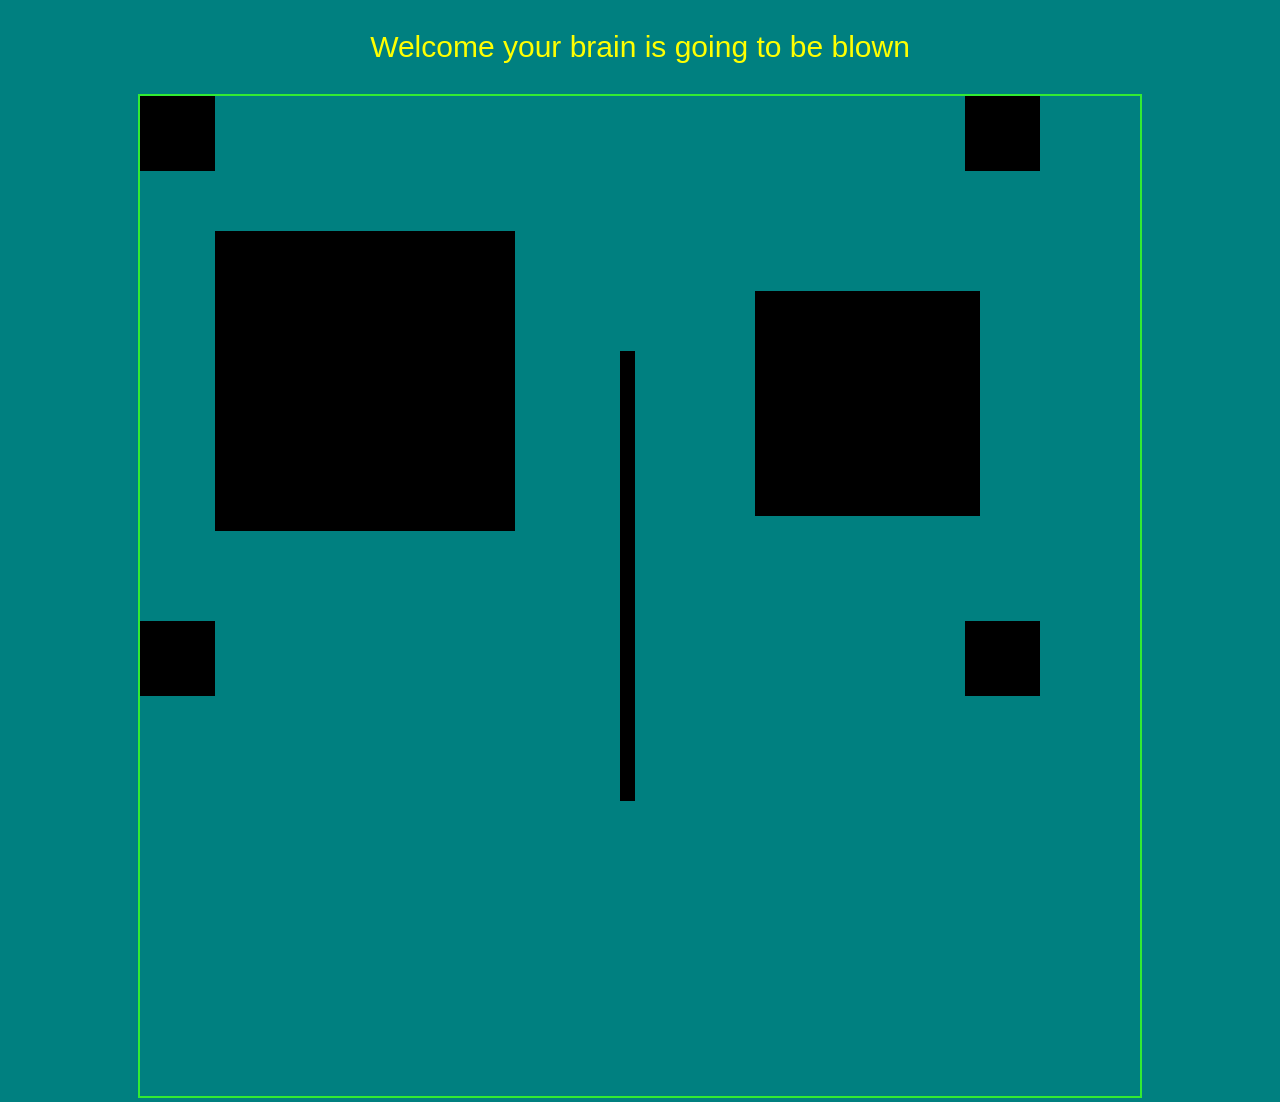
<file: Game 4/index2.html>
<!DOCTYPE html>
<html lang="en">
<head>
    <meta charset="UTF-8">
    <meta name="viewport" content="width=device-width, initial-scale=1.0">
    <title>Puzzle</title>
    <link rel="stylesheet" href="style.css">
</head>
<body>
    <p>Welcome your brain is going to be blown</p>
    <canvas id="myCanvas" width="1000px" height="1000px" style="border: 2px solid rgb(51, 235, 51);"></canvas>
    <script src="main.js"></script>
</body>
</html>
</file>
<file: styles.css>
.masthead{
    background-size: cover;
    min-height: 100vh;
    background-position: center;
    position: relative;
    color: white;
    text-shadow: 2px 2px 2px rgba(0,0,0,0.2);
}
h1{
    font-size: 4rem;
}
.color-overlay{
    position: absolute;
    width: 100%;
    height: 100%;
    background-color: rgba(0, 0, 0,0.2);
}
@media (max-width=768){
    .masthead{
        min-height: 30vh;
    }h1{
        font-size: calc(1.525rem + 3.3vw);
    }
}
body {
    padding-top: 70px;
}
</file>
<file: Game 4/style.css>
body{
    padding: 0px;
    margin: 0px;
    box-sizing: border-box;
    background-color: teal;
    text-align: center;
}
p{
    color: yellow;
    font-family: Arial, Helvetica, sans-serif;
    font-size: 30px;
}
</file>
